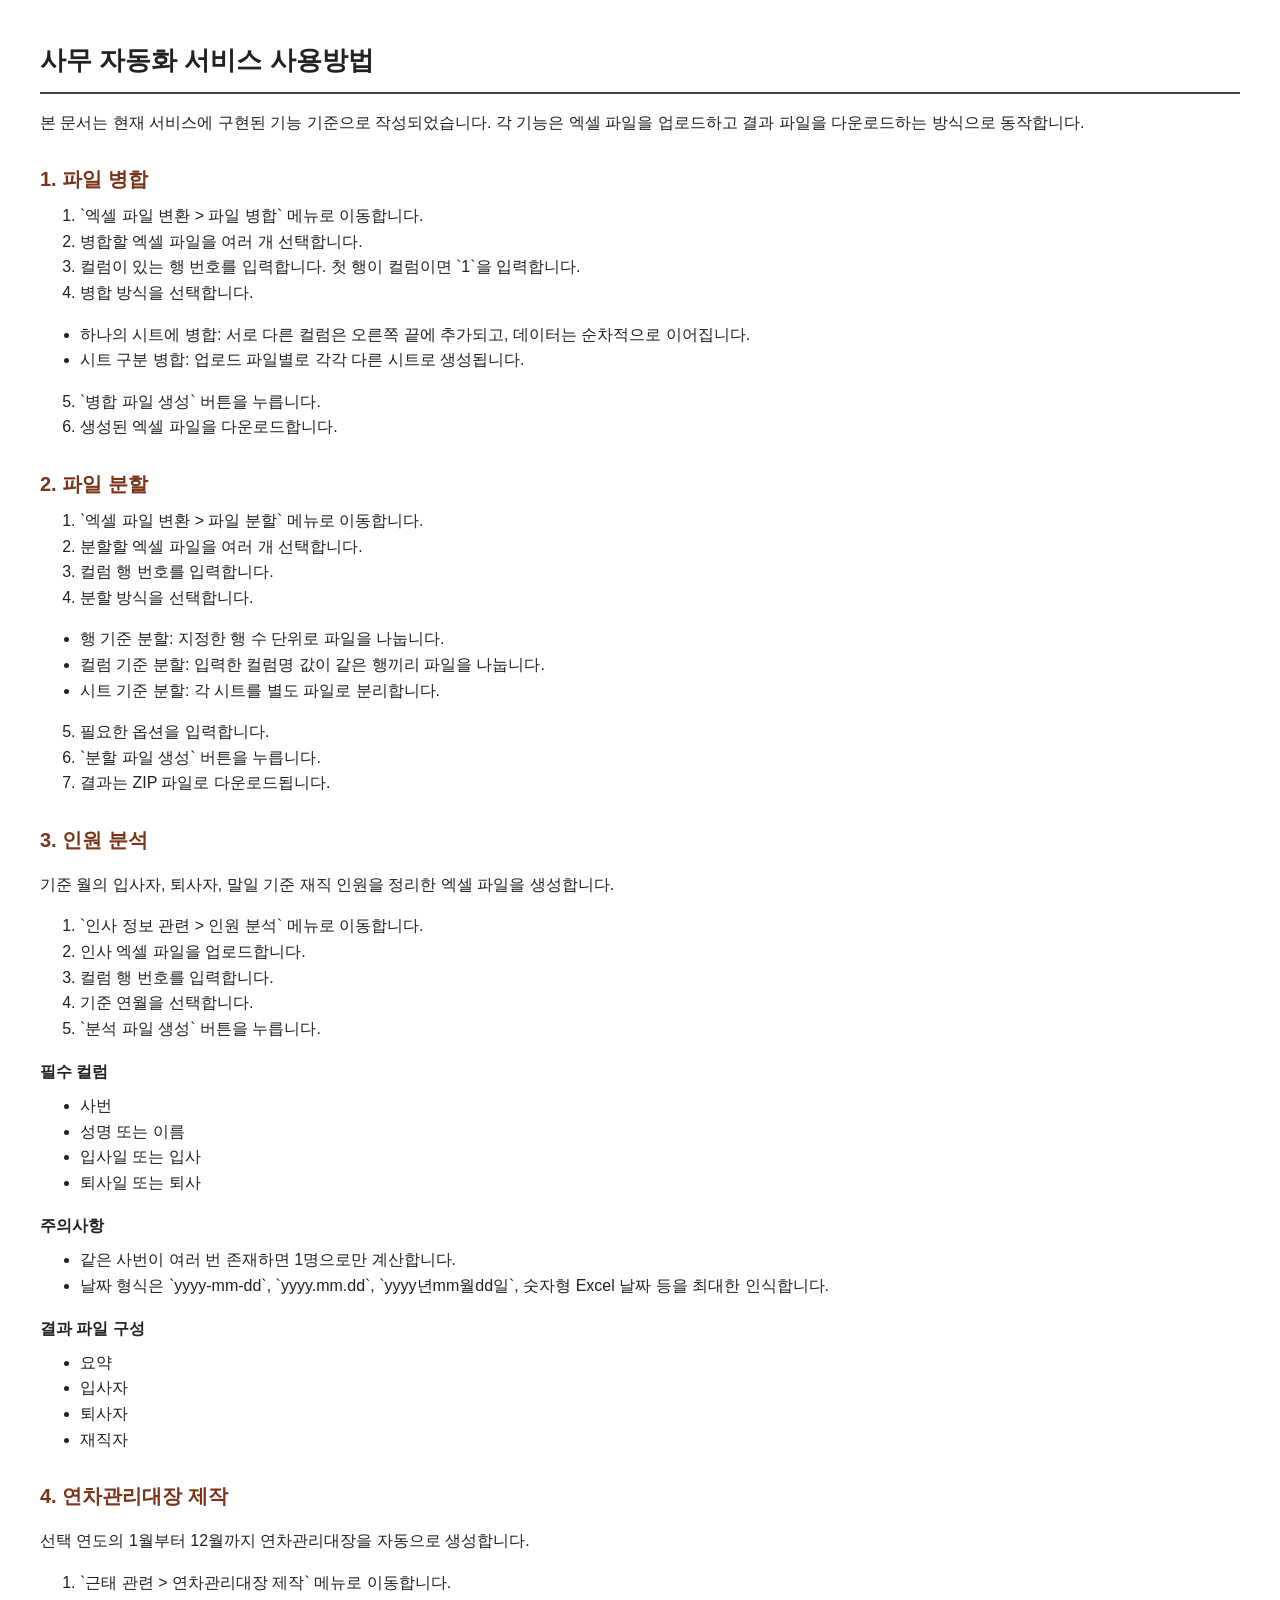
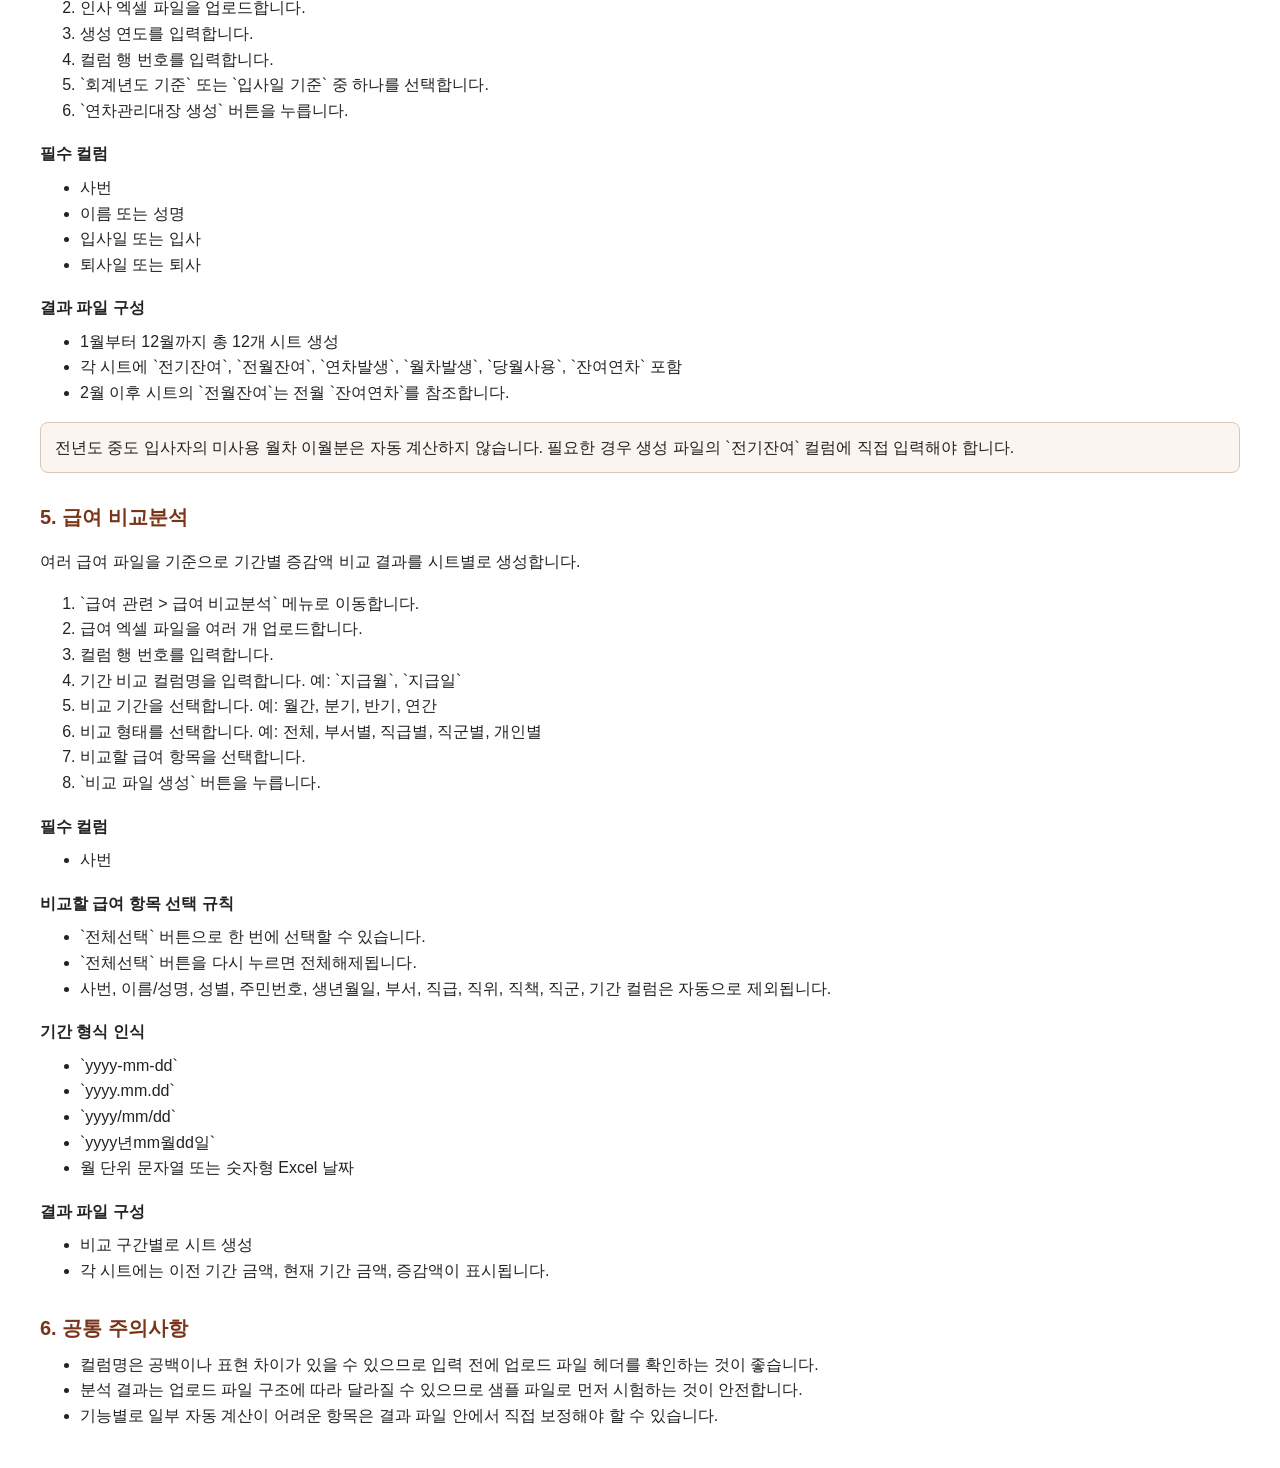
<file: USER_GUIDE.html>
<!DOCTYPE html>
<html lang="ko">
  <head>
    <meta charset="UTF-8" />
    <title>사무 자동화 서비스 사용방법</title>
    <style>
      body {
        font-family: "Malgun Gothic", sans-serif;
        margin: 40px;
        color: #222;
        line-height: 1.6;
      }

      h1,
      h2,
      h3 {
        margin-bottom: 8px;
      }

      h1 {
        font-size: 26px;
        border-bottom: 2px solid #444;
        padding-bottom: 10px;
      }

      h2 {
        margin-top: 28px;
        font-size: 20px;
        color: #7a3419;
      }

      h3 {
        margin-top: 18px;
        font-size: 16px;
      }

      p,
      li {
        font-size: 12pt;
      }

      ul,
      ol {
        margin-top: 6px;
      }

      .note {
        padding: 12px 14px;
        border: 1px solid #d7c6ba;
        background: #faf5f0;
        border-radius: 8px;
      }

      .section {
        page-break-inside: avoid;
      }
    </style>
  </head>
  <body>
    <h1>사무 자동화 서비스 사용방법</h1>
    <p>
      본 문서는 현재 서비스에 구현된 기능 기준으로 작성되었습니다. 각 기능은 엑셀 파일을 업로드하고
      결과 파일을 다운로드하는 방식으로 동작합니다.
    </p>

    <div class="section">
      <h2>1. 파일 병합</h2>
      <ol>
        <li>`엑셀 파일 변환 &gt; 파일 병합` 메뉴로 이동합니다.</li>
        <li>병합할 엑셀 파일을 여러 개 선택합니다.</li>
        <li>컬럼이 있는 행 번호를 입력합니다. 첫 행이 컬럼이면 `1`을 입력합니다.</li>
        <li>병합 방식을 선택합니다.</li>
      </ol>
      <ul>
        <li>하나의 시트에 병합: 서로 다른 컬럼은 오른쪽 끝에 추가되고, 데이터는 순차적으로 이어집니다.</li>
        <li>시트 구분 병합: 업로드 파일별로 각각 다른 시트로 생성됩니다.</li>
      </ul>
      <ol start="5">
        <li>`병합 파일 생성` 버튼을 누릅니다.</li>
        <li>생성된 엑셀 파일을 다운로드합니다.</li>
      </ol>
    </div>

    <div class="section">
      <h2>2. 파일 분할</h2>
      <ol>
        <li>`엑셀 파일 변환 &gt; 파일 분할` 메뉴로 이동합니다.</li>
        <li>분할할 엑셀 파일을 여러 개 선택합니다.</li>
        <li>컬럼 행 번호를 입력합니다.</li>
        <li>분할 방식을 선택합니다.</li>
      </ol>
      <ul>
        <li>행 기준 분할: 지정한 행 수 단위로 파일을 나눕니다.</li>
        <li>컬럼 기준 분할: 입력한 컬럼명 값이 같은 행끼리 파일을 나눕니다.</li>
        <li>시트 기준 분할: 각 시트를 별도 파일로 분리합니다.</li>
      </ul>
      <ol start="5">
        <li>필요한 옵션을 입력합니다.</li>
        <li>`분할 파일 생성` 버튼을 누릅니다.</li>
        <li>결과는 ZIP 파일로 다운로드됩니다.</li>
      </ol>
    </div>

    <div class="section">
      <h2>3. 인원 분석</h2>
      <p>기준 월의 입사자, 퇴사자, 말일 기준 재직 인원을 정리한 엑셀 파일을 생성합니다.</p>
      <ol>
        <li>`인사 정보 관련 &gt; 인원 분석` 메뉴로 이동합니다.</li>
        <li>인사 엑셀 파일을 업로드합니다.</li>
        <li>컬럼 행 번호를 입력합니다.</li>
        <li>기준 연월을 선택합니다.</li>
        <li>`분석 파일 생성` 버튼을 누릅니다.</li>
      </ol>
      <h3>필수 컬럼</h3>
      <ul>
        <li>사번</li>
        <li>성명 또는 이름</li>
        <li>입사일 또는 입사</li>
        <li>퇴사일 또는 퇴사</li>
      </ul>
      <h3>주의사항</h3>
      <ul>
        <li>같은 사번이 여러 번 존재하면 1명으로만 계산합니다.</li>
        <li>날짜 형식은 `yyyy-mm-dd`, `yyyy.mm.dd`, `yyyy년mm월dd일`, 숫자형 Excel 날짜 등을 최대한 인식합니다.</li>
      </ul>
      <h3>결과 파일 구성</h3>
      <ul>
        <li>요약</li>
        <li>입사자</li>
        <li>퇴사자</li>
        <li>재직자</li>
      </ul>
    </div>

    <div class="section">
      <h2>4. 연차관리대장 제작</h2>
      <p>선택 연도의 1월부터 12월까지 연차관리대장을 자동으로 생성합니다.</p>
      <ol>
        <li>`근태 관련 &gt; 연차관리대장 제작` 메뉴로 이동합니다.</li>
        <li>인사 엑셀 파일을 업로드합니다.</li>
        <li>생성 연도를 입력합니다.</li>
        <li>컬럼 행 번호를 입력합니다.</li>
        <li>`회계년도 기준` 또는 `입사일 기준` 중 하나를 선택합니다.</li>
        <li>`연차관리대장 생성` 버튼을 누릅니다.</li>
      </ol>
      <h3>필수 컬럼</h3>
      <ul>
        <li>사번</li>
        <li>이름 또는 성명</li>
        <li>입사일 또는 입사</li>
        <li>퇴사일 또는 퇴사</li>
      </ul>
      <h3>결과 파일 구성</h3>
      <ul>
        <li>1월부터 12월까지 총 12개 시트 생성</li>
        <li>각 시트에 `전기잔여`, `전월잔여`, `연차발생`, `월차발생`, `당월사용`, `잔여연차` 포함</li>
        <li>2월 이후 시트의 `전월잔여`는 전월 `잔여연차`를 참조합니다.</li>
      </ul>
      <div class="note">
        전년도 중도 입사자의 미사용 월차 이월분은 자동 계산하지 않습니다. 필요한 경우 생성 파일의
        `전기잔여` 컬럼에 직접 입력해야 합니다.
      </div>
    </div>

    <div class="section">
      <h2>5. 급여 비교분석</h2>
      <p>여러 급여 파일을 기준으로 기간별 증감액 비교 결과를 시트별로 생성합니다.</p>
      <ol>
        <li>`급여 관련 &gt; 급여 비교분석` 메뉴로 이동합니다.</li>
        <li>급여 엑셀 파일을 여러 개 업로드합니다.</li>
        <li>컬럼 행 번호를 입력합니다.</li>
        <li>기간 비교 컬럼명을 입력합니다. 예: `지급월`, `지급일`</li>
        <li>비교 기간을 선택합니다. 예: 월간, 분기, 반기, 연간</li>
        <li>비교 형태를 선택합니다. 예: 전체, 부서별, 직급별, 직군별, 개인별</li>
        <li>비교할 급여 항목을 선택합니다.</li>
        <li>`비교 파일 생성` 버튼을 누릅니다.</li>
      </ol>
      <h3>필수 컬럼</h3>
      <ul>
        <li>사번</li>
      </ul>
      <h3>비교할 급여 항목 선택 규칙</h3>
      <ul>
        <li>`전체선택` 버튼으로 한 번에 선택할 수 있습니다.</li>
        <li>`전체선택` 버튼을 다시 누르면 전체해제됩니다.</li>
        <li>사번, 이름/성명, 성별, 주민번호, 생년월일, 부서, 직급, 직위, 직책, 직군, 기간 컬럼은 자동으로 제외됩니다.</li>
      </ul>
      <h3>기간 형식 인식</h3>
      <ul>
        <li>`yyyy-mm-dd`</li>
        <li>`yyyy.mm.dd`</li>
        <li>`yyyy/mm/dd`</li>
        <li>`yyyy년mm월dd일`</li>
        <li>월 단위 문자열 또는 숫자형 Excel 날짜</li>
      </ul>
      <h3>결과 파일 구성</h3>
      <ul>
        <li>비교 구간별로 시트 생성</li>
        <li>각 시트에는 이전 기간 금액, 현재 기간 금액, 증감액이 표시됩니다.</li>
      </ul>
    </div>

    <div class="section">
      <h2>6. 공통 주의사항</h2>
      <ul>
        <li>컬럼명은 공백이나 표현 차이가 있을 수 있으므로 입력 전에 업로드 파일 헤더를 확인하는 것이 좋습니다.</li>
        <li>분석 결과는 업로드 파일 구조에 따라 달라질 수 있으므로 샘플 파일로 먼저 시험하는 것이 안전합니다.</li>
        <li>기능별로 일부 자동 계산이 어려운 항목은 결과 파일 안에서 직접 보정해야 할 수 있습니다.</li>
      </ul>
    </div>
  </body>
</html>
</file>
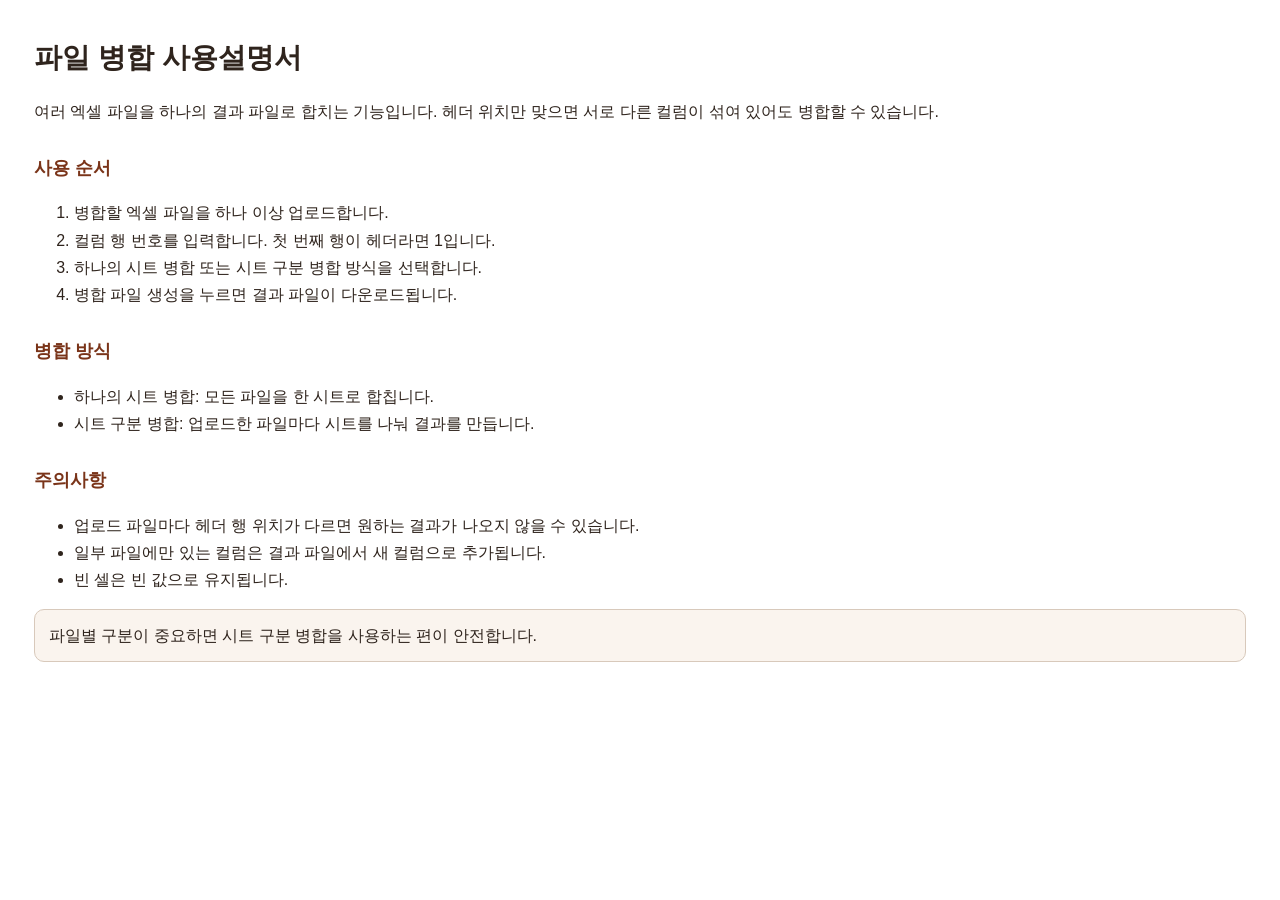
<file: guides/office_auto_guide_merge.html>
<!DOCTYPE html>
<html lang="ko">
  <head>
    <meta charset="UTF-8" />
    <title>파일 병합 사용설명서</title>
    <style>
      body { font-family: "Malgun Gothic", sans-serif; margin: 34px; color: #2f241d; line-height: 1.7; }
      h1 { font-size: 28px; margin: 0 0 8px; }
      h2 { font-size: 18px; margin: 28px 0 10px; color: #7a3419; }
      p, li { font-size: 12pt; }
      .note { padding: 12px 14px; border: 1px solid #d8c9bb; background: #faf4ee; border-radius: 10px; }
    </style>
  </head>
  <body>
    <h1>파일 병합 사용설명서</h1>
    <p>여러 엑셀 파일을 하나의 결과 파일로 합치는 기능입니다. 헤더 위치만 맞으면 서로 다른 컬럼이 섞여 있어도 병합할 수 있습니다.</p>
    <h2>사용 순서</h2>
    <ol>
      <li>병합할 엑셀 파일을 하나 이상 업로드합니다.</li>
      <li>컬럼 행 번호를 입력합니다. 첫 번째 행이 헤더라면 1입니다.</li>
      <li>하나의 시트 병합 또는 시트 구분 병합 방식을 선택합니다.</li>
      <li>병합 파일 생성을 누르면 결과 파일이 다운로드됩니다.</li>
    </ol>
    <h2>병합 방식</h2>
    <ul>
      <li>하나의 시트 병합: 모든 파일을 한 시트로 합칩니다.</li>
      <li>시트 구분 병합: 업로드한 파일마다 시트를 나눠 결과를 만듭니다.</li>
    </ul>
    <h2>주의사항</h2>
    <ul>
      <li>업로드 파일마다 헤더 행 위치가 다르면 원하는 결과가 나오지 않을 수 있습니다.</li>
      <li>일부 파일에만 있는 컬럼은 결과 파일에서 새 컬럼으로 추가됩니다.</li>
      <li>빈 셀은 빈 값으로 유지됩니다.</li>
    </ul>
    <div class="note">파일별 구분이 중요하면 시트 구분 병합을 사용하는 편이 안전합니다.</div>
  </body>
</html>
</file>
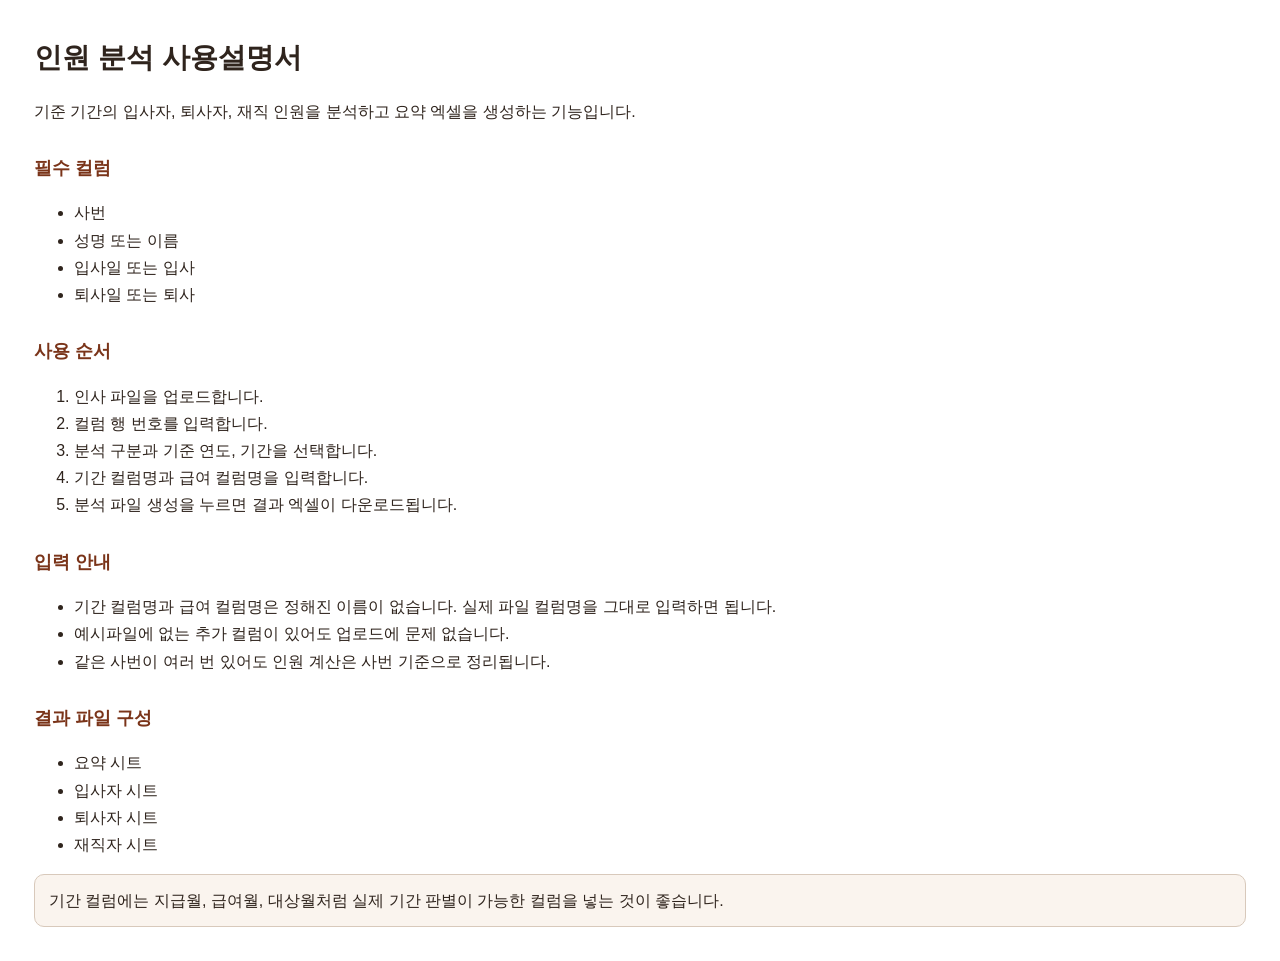
<file: guides/office_auto_guide_people_analysis.html>
<!DOCTYPE html>
<html lang="ko">
  <head>
    <meta charset="UTF-8" />
    <title>인원 분석 사용설명서</title>
    <style>
      body { font-family: "Malgun Gothic", sans-serif; margin: 34px; color: #2f241d; line-height: 1.7; }
      h1 { font-size: 28px; margin: 0 0 8px; }
      h2 { font-size: 18px; margin: 28px 0 10px; color: #7a3419; }
      p, li { font-size: 12pt; }
      .note { padding: 12px 14px; border: 1px solid #d8c9bb; background: #faf4ee; border-radius: 10px; }
    </style>
  </head>
  <body>
    <h1>인원 분석 사용설명서</h1>
    <p>기준 기간의 입사자, 퇴사자, 재직 인원을 분석하고 요약 엑셀을 생성하는 기능입니다.</p>
    <h2>필수 컬럼</h2>
    <ul>
      <li>사번</li>
      <li>성명 또는 이름</li>
      <li>입사일 또는 입사</li>
      <li>퇴사일 또는 퇴사</li>
    </ul>
    <h2>사용 순서</h2>
    <ol>
      <li>인사 파일을 업로드합니다.</li>
      <li>컬럼 행 번호를 입력합니다.</li>
      <li>분석 구분과 기준 연도, 기간을 선택합니다.</li>
      <li>기간 컬럼명과 급여 컬럼명을 입력합니다.</li>
      <li>분석 파일 생성을 누르면 결과 엑셀이 다운로드됩니다.</li>
    </ol>
    <h2>입력 안내</h2>
    <ul>
      <li>기간 컬럼명과 급여 컬럼명은 정해진 이름이 없습니다. 실제 파일 컬럼명을 그대로 입력하면 됩니다.</li>
      <li>예시파일에 없는 추가 컬럼이 있어도 업로드에 문제 없습니다.</li>
      <li>같은 사번이 여러 번 있어도 인원 계산은 사번 기준으로 정리됩니다.</li>
    </ul>
    <h2>결과 파일 구성</h2>
    <ul>
      <li>요약 시트</li>
      <li>입사자 시트</li>
      <li>퇴사자 시트</li>
      <li>재직자 시트</li>
    </ul>
    <div class="note">기간 컬럼에는 지급월, 급여월, 대상월처럼 실제 기간 판별이 가능한 컬럼을 넣는 것이 좋습니다.</div>
  </body>
</html>
</file>
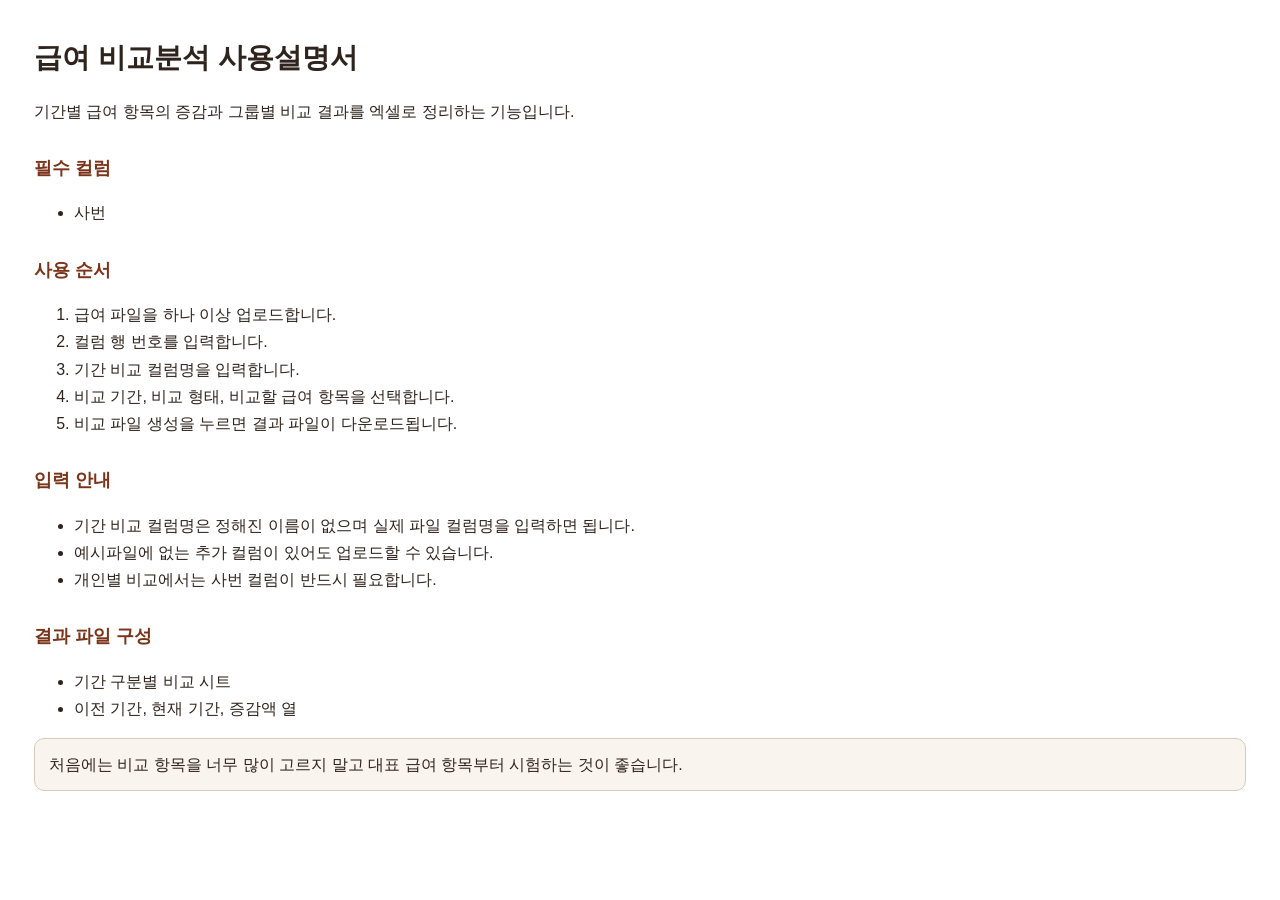
<file: guides/office_auto_guide_salary_analysis.html>
<!DOCTYPE html>
<html lang="ko">
  <head>
    <meta charset="UTF-8" />
    <title>급여 비교분석 사용설명서</title>
    <style>
      body { font-family: "Malgun Gothic", sans-serif; margin: 34px; color: #2f241d; line-height: 1.7; }
      h1 { font-size: 28px; margin: 0 0 8px; }
      h2 { font-size: 18px; margin: 28px 0 10px; color: #7a3419; }
      p, li { font-size: 12pt; }
      .note { padding: 12px 14px; border: 1px solid #d8c9bb; background: #faf4ee; border-radius: 10px; }
    </style>
  </head>
  <body>
    <h1>급여 비교분석 사용설명서</h1>
    <p>기간별 급여 항목의 증감과 그룹별 비교 결과를 엑셀로 정리하는 기능입니다.</p>
    <h2>필수 컬럼</h2>
    <ul>
      <li>사번</li>
    </ul>
    <h2>사용 순서</h2>
    <ol>
      <li>급여 파일을 하나 이상 업로드합니다.</li>
      <li>컬럼 행 번호를 입력합니다.</li>
      <li>기간 비교 컬럼명을 입력합니다.</li>
      <li>비교 기간, 비교 형태, 비교할 급여 항목을 선택합니다.</li>
      <li>비교 파일 생성을 누르면 결과 파일이 다운로드됩니다.</li>
    </ol>
    <h2>입력 안내</h2>
    <ul>
      <li>기간 비교 컬럼명은 정해진 이름이 없으며 실제 파일 컬럼명을 입력하면 됩니다.</li>
      <li>예시파일에 없는 추가 컬럼이 있어도 업로드할 수 있습니다.</li>
      <li>개인별 비교에서는 사번 컬럼이 반드시 필요합니다.</li>
    </ul>
    <h2>결과 파일 구성</h2>
    <ul>
      <li>기간 구분별 비교 시트</li>
      <li>이전 기간, 현재 기간, 증감액 열</li>
    </ul>
    <div class="note">처음에는 비교 항목을 너무 많이 고르지 말고 대표 급여 항목부터 시험하는 것이 좋습니다.</div>
  </body>
</html>
</file>
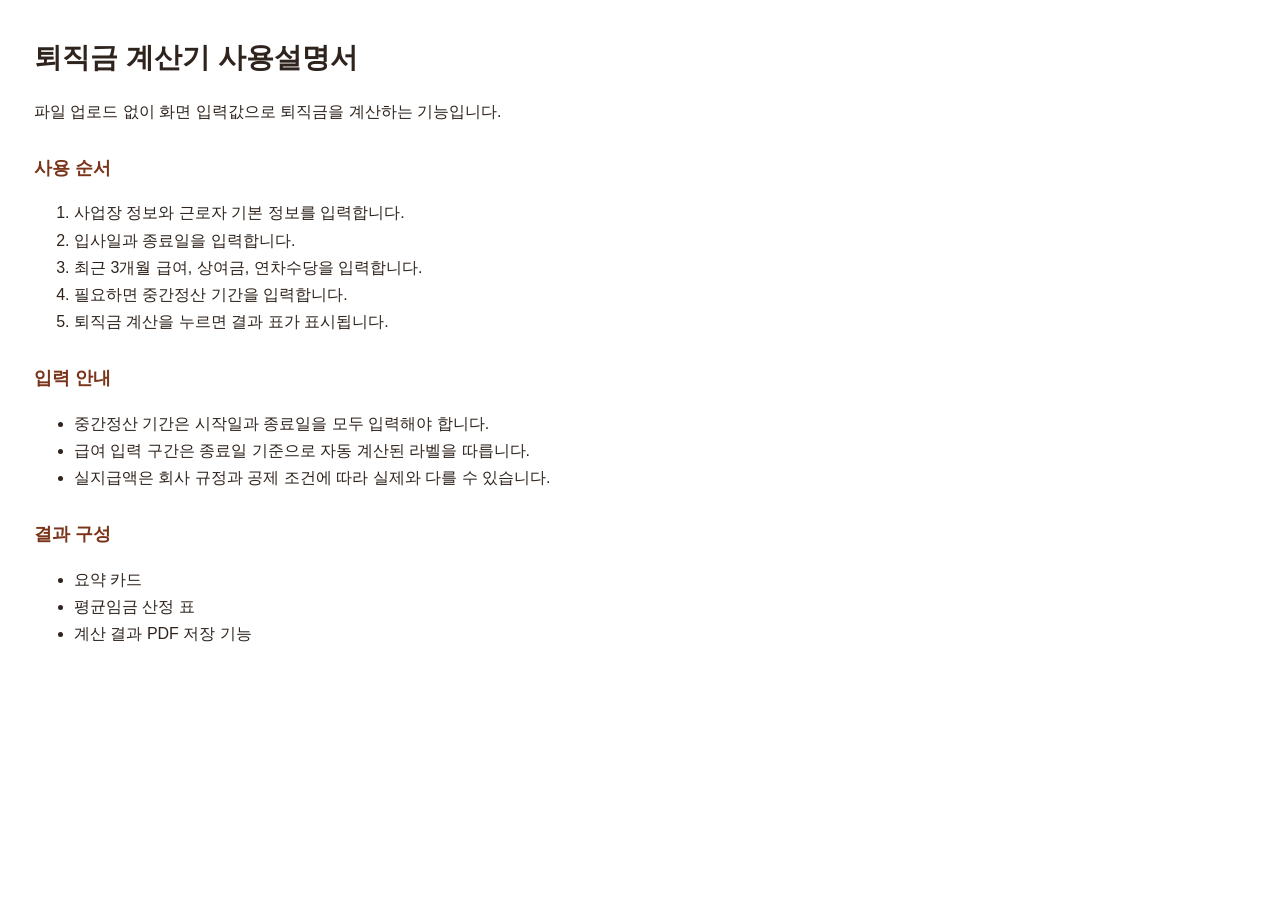
<file: guides/office_auto_guide_severance.html>
<!DOCTYPE html>
<html lang="ko">
  <head>
    <meta charset="UTF-8" />
    <title>퇴직금 계산기 사용설명서</title>
    <style>
      body { font-family: "Malgun Gothic", sans-serif; margin: 34px; color: #2f241d; line-height: 1.7; }
      h1 { font-size: 28px; margin: 0 0 8px; }
      h2 { font-size: 18px; margin: 28px 0 10px; color: #7a3419; }
      p, li { font-size: 12pt; }
    </style>
  </head>
  <body>
    <h1>퇴직금 계산기 사용설명서</h1>
    <p>파일 업로드 없이 화면 입력값으로 퇴직금을 계산하는 기능입니다.</p>
    <h2>사용 순서</h2>
    <ol>
      <li>사업장 정보와 근로자 기본 정보를 입력합니다.</li>
      <li>입사일과 종료일을 입력합니다.</li>
      <li>최근 3개월 급여, 상여금, 연차수당을 입력합니다.</li>
      <li>필요하면 중간정산 기간을 입력합니다.</li>
      <li>퇴직금 계산을 누르면 결과 표가 표시됩니다.</li>
    </ol>
    <h2>입력 안내</h2>
    <ul>
      <li>중간정산 기간은 시작일과 종료일을 모두 입력해야 합니다.</li>
      <li>급여 입력 구간은 종료일 기준으로 자동 계산된 라벨을 따릅니다.</li>
      <li>실지급액은 회사 규정과 공제 조건에 따라 실제와 다를 수 있습니다.</li>
    </ul>
    <h2>결과 구성</h2>
    <ul>
      <li>요약 카드</li>
      <li>평균임금 산정 표</li>
      <li>계산 결과 PDF 저장 기능</li>
    </ul>
  </body>
</html>
</file>
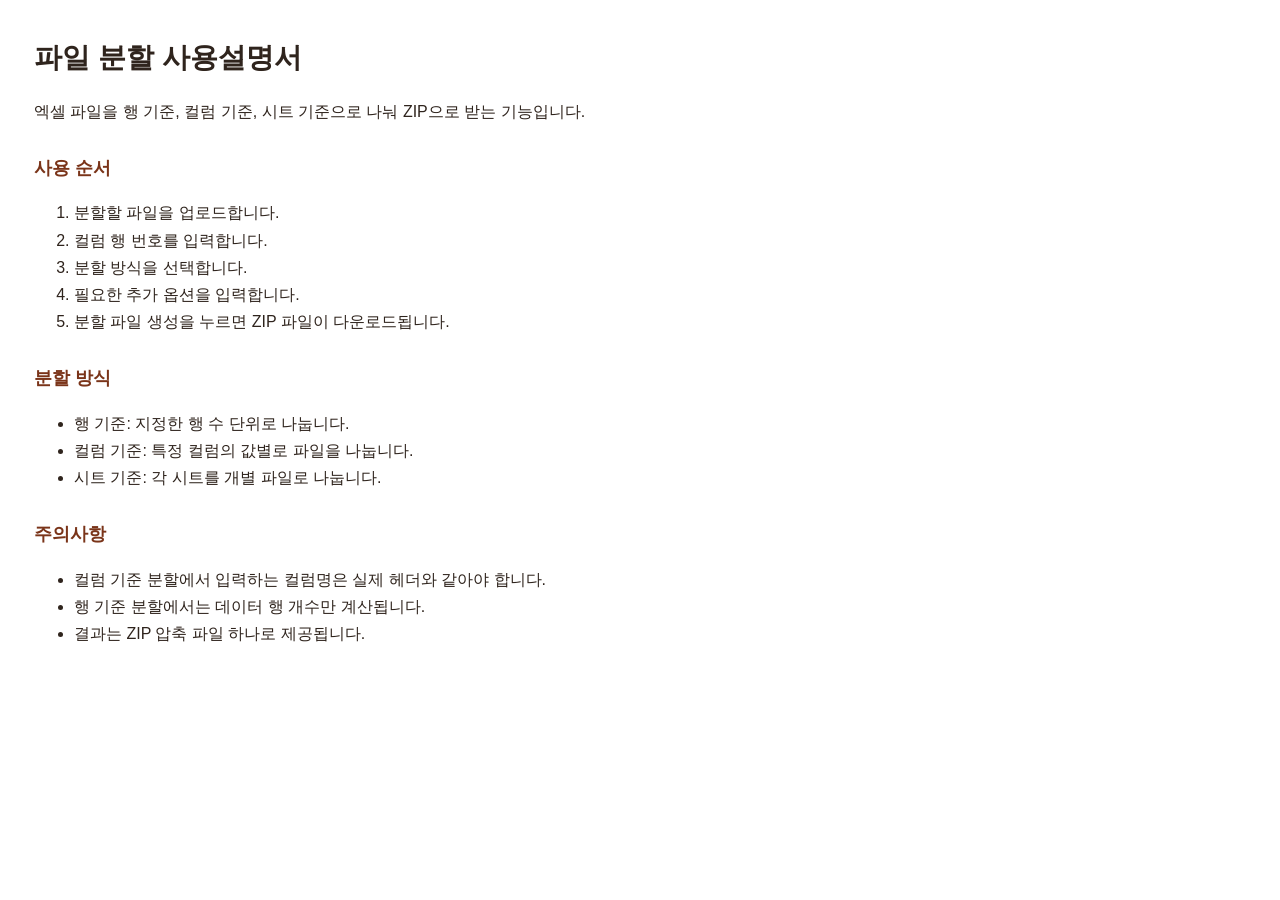
<file: guides/office_auto_guide_split.html>
<!DOCTYPE html>
<html lang="ko">
  <head>
    <meta charset="UTF-8" />
    <title>파일 분할 사용설명서</title>
    <style>
      body { font-family: "Malgun Gothic", sans-serif; margin: 34px; color: #2f241d; line-height: 1.7; }
      h1 { font-size: 28px; margin: 0 0 8px; }
      h2 { font-size: 18px; margin: 28px 0 10px; color: #7a3419; }
      p, li { font-size: 12pt; }
    </style>
  </head>
  <body>
    <h1>파일 분할 사용설명서</h1>
    <p>엑셀 파일을 행 기준, 컬럼 기준, 시트 기준으로 나눠 ZIP으로 받는 기능입니다.</p>
    <h2>사용 순서</h2>
    <ol>
      <li>분할할 파일을 업로드합니다.</li>
      <li>컬럼 행 번호를 입력합니다.</li>
      <li>분할 방식을 선택합니다.</li>
      <li>필요한 추가 옵션을 입력합니다.</li>
      <li>분할 파일 생성을 누르면 ZIP 파일이 다운로드됩니다.</li>
    </ol>
    <h2>분할 방식</h2>
    <ul>
      <li>행 기준: 지정한 행 수 단위로 나눕니다.</li>
      <li>컬럼 기준: 특정 컬럼의 값별로 파일을 나눕니다.</li>
      <li>시트 기준: 각 시트를 개별 파일로 나눕니다.</li>
    </ul>
    <h2>주의사항</h2>
    <ul>
      <li>컬럼 기준 분할에서 입력하는 컬럼명은 실제 헤더와 같아야 합니다.</li>
      <li>행 기준 분할에서는 데이터 행 개수만 계산됩니다.</li>
      <li>결과는 ZIP 압축 파일 하나로 제공됩니다.</li>
    </ul>
  </body>
</html>
</file>
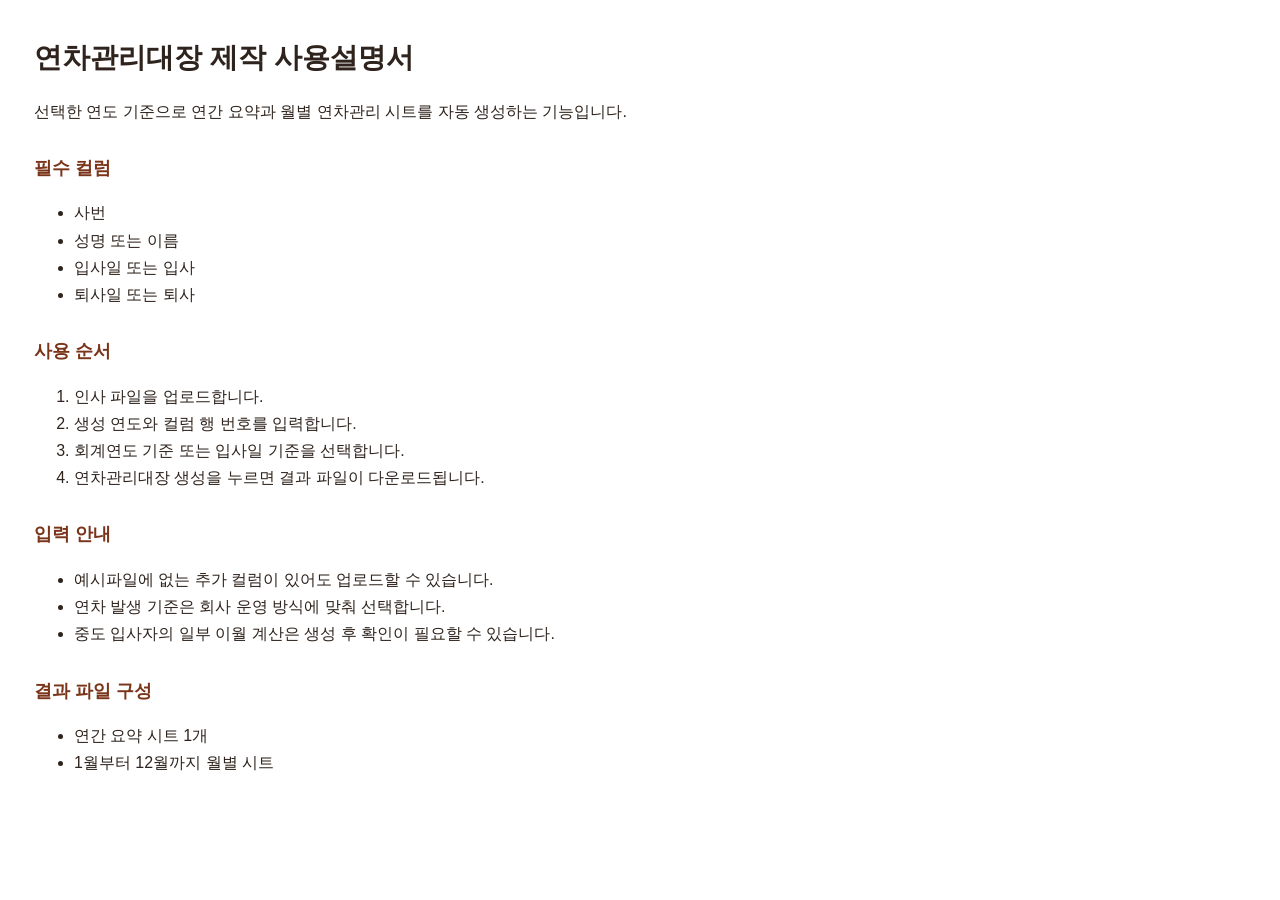
<file: guides/office_auto_guide_vacation_ledger.html>
<!DOCTYPE html>
<html lang="ko">
  <head>
    <meta charset="UTF-8" />
    <title>연차관리대장 제작 사용설명서</title>
    <style>
      body { font-family: "Malgun Gothic", sans-serif; margin: 34px; color: #2f241d; line-height: 1.7; }
      h1 { font-size: 28px; margin: 0 0 8px; }
      h2 { font-size: 18px; margin: 28px 0 10px; color: #7a3419; }
      p, li { font-size: 12pt; }
    </style>
  </head>
  <body>
    <h1>연차관리대장 제작 사용설명서</h1>
    <p>선택한 연도 기준으로 연간 요약과 월별 연차관리 시트를 자동 생성하는 기능입니다.</p>
    <h2>필수 컬럼</h2>
    <ul>
      <li>사번</li>
      <li>성명 또는 이름</li>
      <li>입사일 또는 입사</li>
      <li>퇴사일 또는 퇴사</li>
    </ul>
    <h2>사용 순서</h2>
    <ol>
      <li>인사 파일을 업로드합니다.</li>
      <li>생성 연도와 컬럼 행 번호를 입력합니다.</li>
      <li>회계연도 기준 또는 입사일 기준을 선택합니다.</li>
      <li>연차관리대장 생성을 누르면 결과 파일이 다운로드됩니다.</li>
    </ol>
    <h2>입력 안내</h2>
    <ul>
      <li>예시파일에 없는 추가 컬럼이 있어도 업로드할 수 있습니다.</li>
      <li>연차 발생 기준은 회사 운영 방식에 맞춰 선택합니다.</li>
      <li>중도 입사자의 일부 이월 계산은 생성 후 확인이 필요할 수 있습니다.</li>
    </ul>
    <h2>결과 파일 구성</h2>
    <ul>
      <li>연간 요약 시트 1개</li>
      <li>1월부터 12월까지 월별 시트</li>
    </ul>
  </body>
</html>
</file>
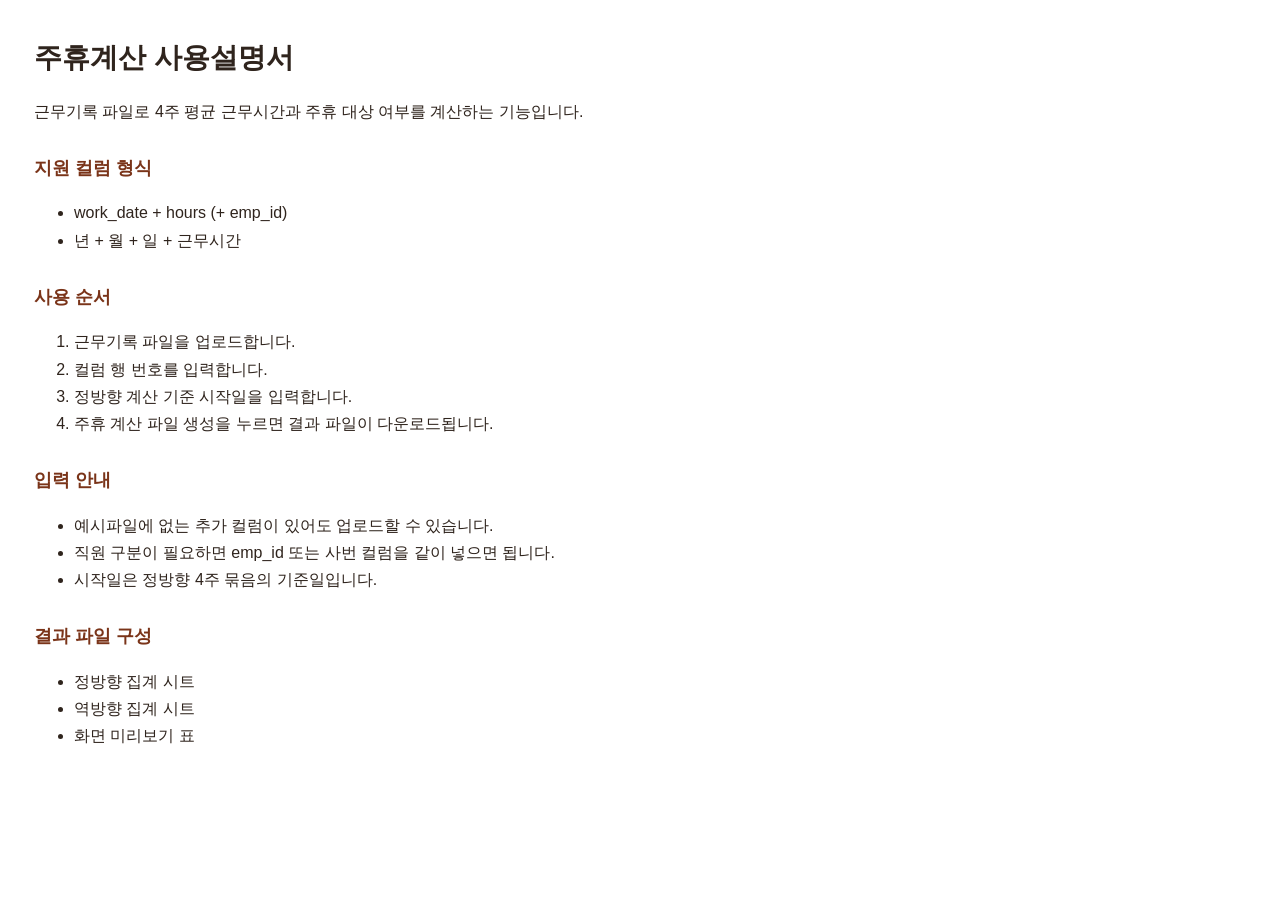
<file: guides/office_auto_guide_weekly_holiday.html>
<!DOCTYPE html>
<html lang="ko">
  <head>
    <meta charset="UTF-8" />
    <title>주휴계산 사용설명서</title>
    <style>
      body { font-family: "Malgun Gothic", sans-serif; margin: 34px; color: #2f241d; line-height: 1.7; }
      h1 { font-size: 28px; margin: 0 0 8px; }
      h2 { font-size: 18px; margin: 28px 0 10px; color: #7a3419; }
      p, li { font-size: 12pt; }
    </style>
  </head>
  <body>
    <h1>주휴계산 사용설명서</h1>
    <p>근무기록 파일로 4주 평균 근무시간과 주휴 대상 여부를 계산하는 기능입니다.</p>
    <h2>지원 컬럼 형식</h2>
    <ul>
      <li>work_date + hours (+ emp_id)</li>
      <li>년 + 월 + 일 + 근무시간</li>
    </ul>
    <h2>사용 순서</h2>
    <ol>
      <li>근무기록 파일을 업로드합니다.</li>
      <li>컬럼 행 번호를 입력합니다.</li>
      <li>정방향 계산 기준 시작일을 입력합니다.</li>
      <li>주휴 계산 파일 생성을 누르면 결과 파일이 다운로드됩니다.</li>
    </ol>
    <h2>입력 안내</h2>
    <ul>
      <li>예시파일에 없는 추가 컬럼이 있어도 업로드할 수 있습니다.</li>
      <li>직원 구분이 필요하면 emp_id 또는 사번 컬럼을 같이 넣으면 됩니다.</li>
      <li>시작일은 정방향 4주 묶음의 기준일입니다.</li>
    </ul>
    <h2>결과 파일 구성</h2>
    <ul>
      <li>정방향 집계 시트</li>
      <li>역방향 집계 시트</li>
      <li>화면 미리보기 표</li>
    </ul>
  </body>
</html>
</file>
